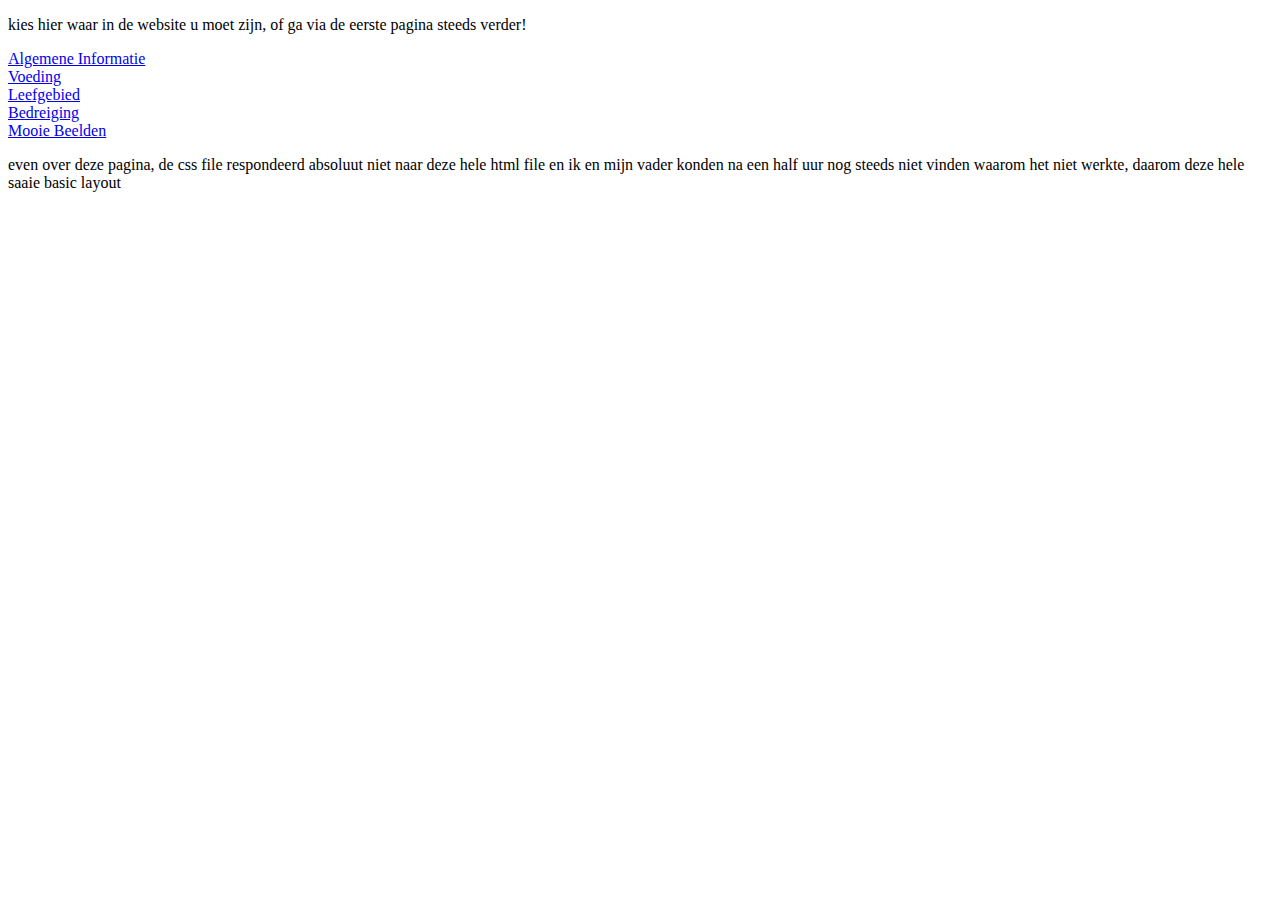
<file: index.html>
<!DOCTYPE html>
<html>

    <head>
        <title>tijgers</title>
    </head>
<body>
    <main>
        <p>kies hier waar in de website u moet zijn, of ga via de eerste pagina steeds verder!</p>
        <div class="index">
            <div class="link-containers">
        <a href="algemeneinfo.html">    Algemene Informatie</a>
            </div>

            <div class="link-containers">
        <a href="voeding.html">         Voeding</a>
            </div>
           
            <div class="link-containers">
        <a href="leefgebied.html">      Leefgebied</a>
            </div>

            <div class="link-containers">
        <a href="bedreiging.html">      Bedreiging</a>
            </div>

            <div class="link-containers">
        <a href="mooiebeelden.html">    Mooie Beelden</a>
            </div>
        </div>

        <p class="voorbeeldfout">even over deze pagina, de css file respondeerd absoluut niet naar deze hele html file en ik en mijn vader konden na een half uur nog steeds niet vinden waarom het niet werkte, daarom deze hele saaie basic layout</p>
    </main>
  </body>

</html>
</file>
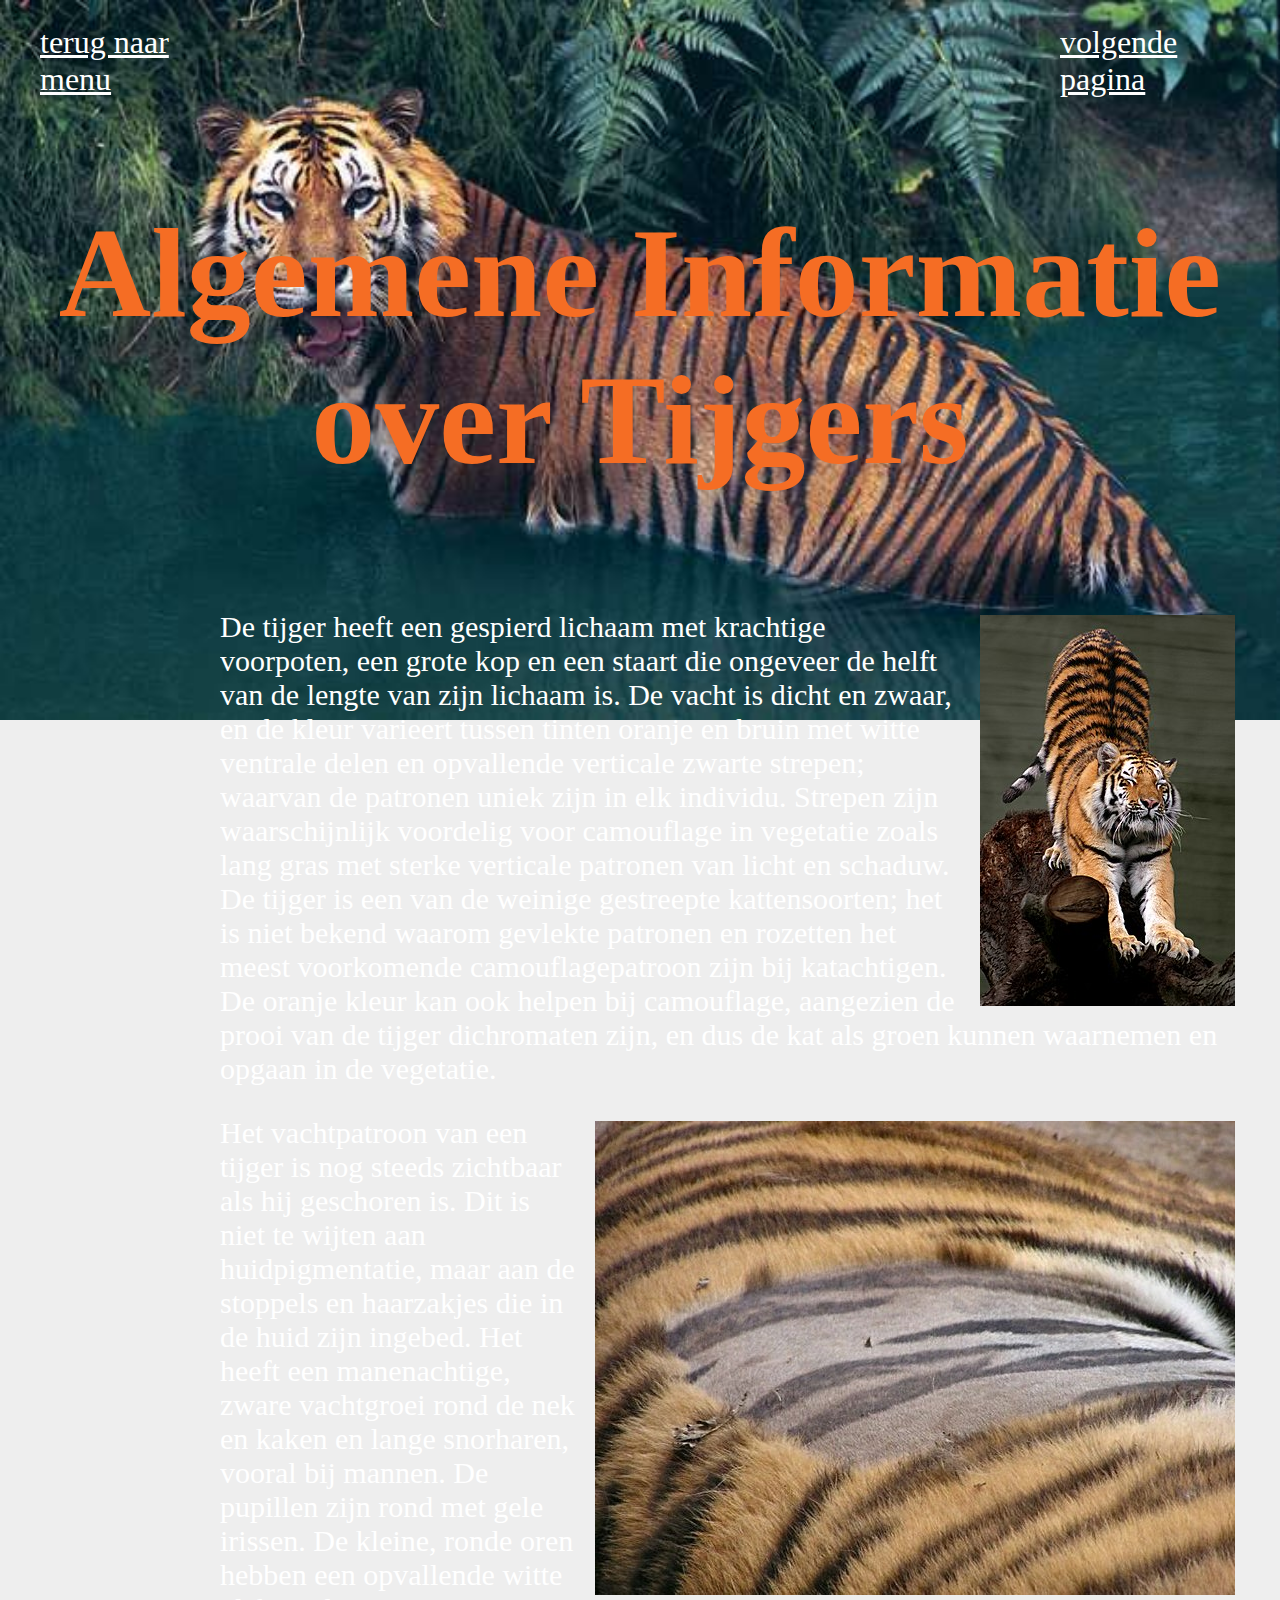
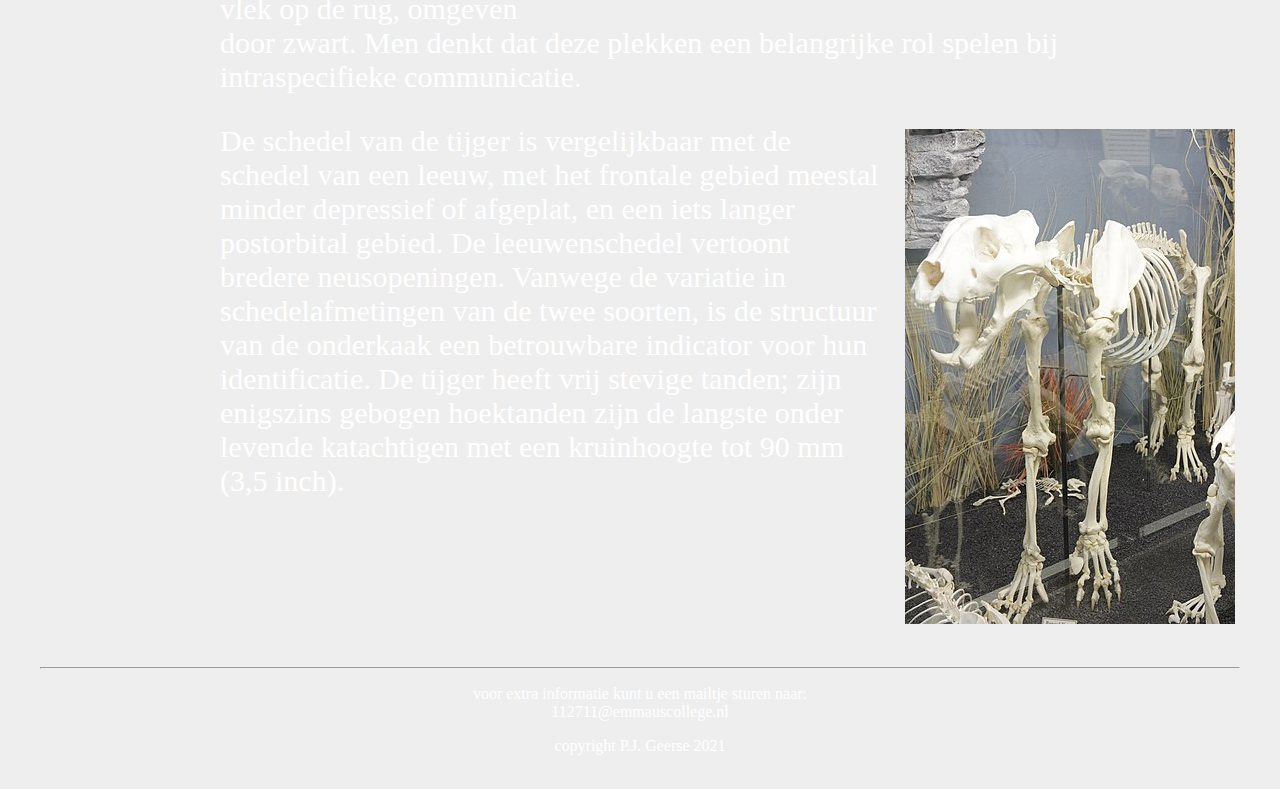
<file: algemeneinfo.html>
<html>

    <head>
        <link rel="stylesheet" href="style.css">
        <title>Tijgers</title>
      
    </head>
    
    <body> 
        
        <main>
            
            <p><a href="index.html" class="terug">terug naar menu</a><a href="voeding.html" class="verder">volgende pagina</a></p>
            <header>
                <h1 id="hoofdtitel" class="belangrijk">Algemene Informatie over Tijgers</h1>
            </header>
            <div class="inhoudmenu">
                
            
            <article class="inhoud">
                <p><img class="foto1" src="afbeeldingen/gespierdetijger.jpg">
                    De tijger heeft een gespierd lichaam met krachtige voorpoten, een grote kop en een staart die ongeveer de helft van de lengte van zijn lichaam is.
                     De vacht is dicht en zwaar, en de kleur varieert tussen tinten oranje en bruin met witte ventrale delen en opvallende verticale zwarte strepen;
                      waarvan de patronen uniek zijn in elk individu. Strepen zijn waarschijnlijk voordelig voor camouflage in vegetatie zoals lang gras met sterke
                       verticale patronen van licht en schaduw. De tijger is een van de weinige gestreepte kattensoorten; het is niet bekend waarom gevlekte patronen
                        en rozetten het meest voorkomende camouflagepatroon zijn bij katachtigen. De oranje kleur kan ook helpen bij camouflage, aangezien de prooi
                         van de tijger dichromaten zijn, en dus de kat als groen kunnen waarnemen en opgaan in de vegetatie.

                   
                    
                   
                </p>
                <p><img  src="/afbeeldingen/geschorentijger.jpg" class="foto1">
                    Het vachtpatroon van een tijger is nog steeds zichtbaar als hij geschoren is. Dit is niet te wijten aan huidpigmentatie, maar aan de stoppels en
                    haarzakjes die in de huid zijn ingebed. Het heeft een manenachtige, zware vachtgroei rond de nek en kaken en lange snorharen, vooral bij mannen.
                     De pupillen zijn rond met gele irissen. De kleine, ronde oren hebben een opvallende witte vlek op de rug, omgeven door zwart. Men denkt dat deze
                      plekken een belangrijke rol spelen bij intraspecifieke communicatie.
                </p>
                <p><img  src="/afbeeldingen/skelet.jpg" class="foto1">
                    De schedel van de tijger is vergelijkbaar met de schedel van een leeuw, met het frontale gebied meestal minder depressief of afgeplat, en een iets
                     langer postorbital gebied. De leeuwenschedel vertoont bredere neusopeningen. Vanwege de variatie in schedelafmetingen van de twee soorten, is de
                      structuur van de onderkaak een betrouwbare indicator voor hun identificatie. De tijger heeft vrij stevige tanden; zijn enigszins gebogen hoektanden
                       zijn de langste onder levende katachtigen met een kruinhoogte tot 90 mm (3,5 inch).   
                </p>
                
            </article>
            </div>
            <footer>
                <hr/>
                <p>voor extra informatie kunt u een mailtje sturen naar: <br> 112711@emmauscollege.nl</p>
                <p class="smalltext">copyright P.J. Geerse 2021</p>
            </footer>
        
            
        </main>
    
    </body>

</html>
</file>
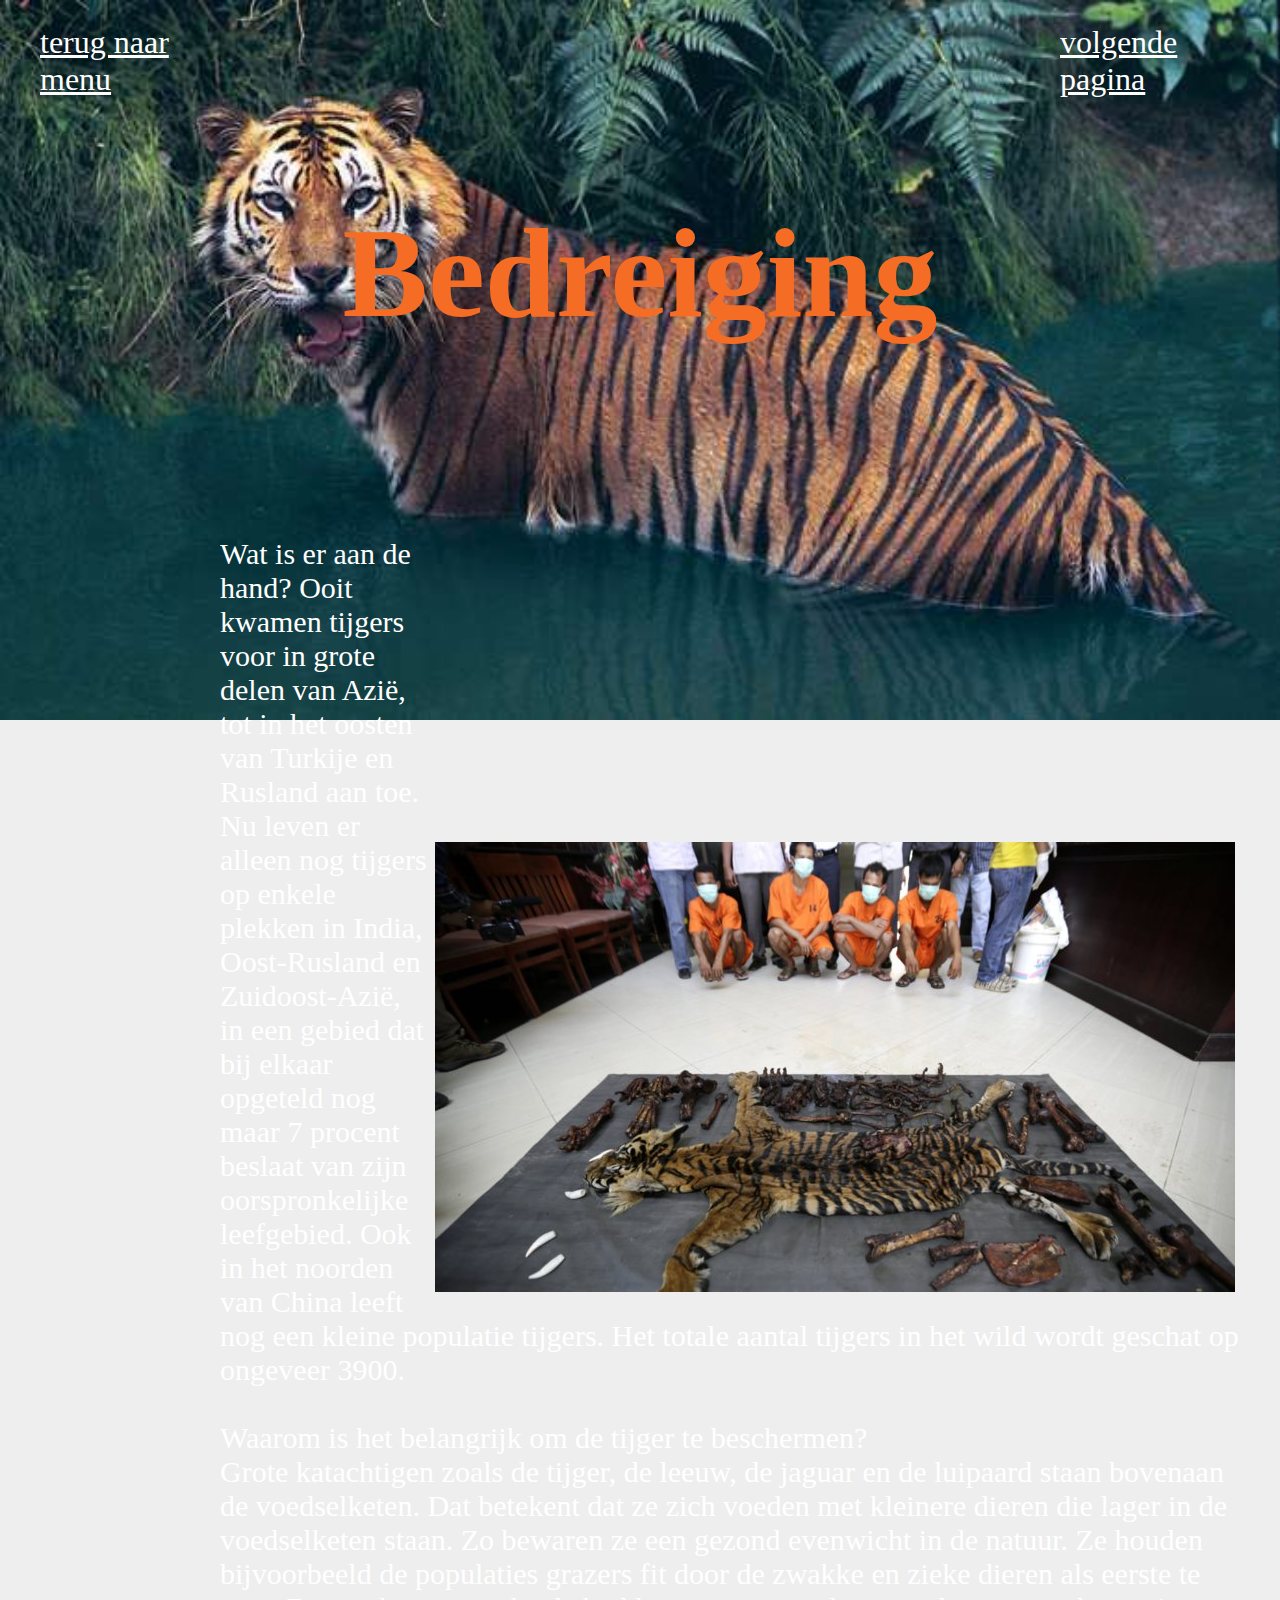
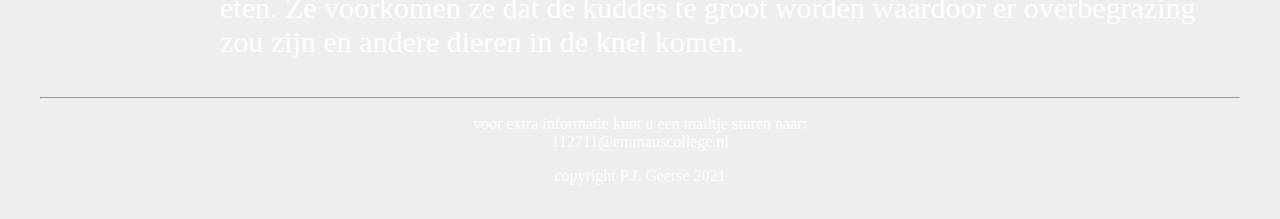
<file: bedreiging.html>
<!DOCTYPE html>

<html>

    <head>
        <link rel="stylesheet" href="style.css" />
        <title>bedreiging</title>
        <meta charset="utf-8" />
    </head>
    
    <body>
        <main>
            <p><a href="index.html" class="terug">terug naar menu</a><a href="mooiebeelden.html" class="verder">volgende pagina</a></p>
            <header>
                <h1>Bedreiging</h1>
                <br>
            </header>
            <div class="inhoudmenu">
                
            
            
            <article class="inhoud">
                <p><img  src="afbeeldingen/tijgerstropen.jpg" class="foto2">
                    Wat is er aan de hand?
                    Ooit kwamen tijgers voor in grote delen van Azië, tot in het oosten van Turkije en Rusland aan toe. 
                    Nu leven er alleen nog tijgers op enkele plekken in India, Oost-Rusland en Zuidoost-Azië, in een gebied dat bij elkaar opgeteld nog maar 7 procent beslaat van zijn oorspronkelijke leefgebied. 
                    Ook in het noorden van China leeft nog een kleine populatie tijgers. 
                    Het totale aantal tijgers in het wild wordt geschat op ongeveer 3900.<br> <br>
                    
                    Waarom is het belangrijk om de tijger te beschermen? <br>
                    Grote katachtigen zoals de tijger, de leeuw, de jaguar en de luipaard staan bovenaan de voedselketen. Dat betekent dat ze zich voeden met kleinere dieren die lager in de voedselketen staan. Zo bewaren ze een gezond evenwicht in de natuur. Ze houden bijvoorbeeld de populaties grazers fit door de zwakke en zieke dieren als eerste te eten. Ze voorkomen ze dat de kuddes te groot worden waardoor er overbegrazing zou zijn en andere dieren in de knel komen.</p>
            </article>
        </div>
        <footer>
            <hr/>
            <p>voor extra informatie kunt u een mailtje sturen naar: <br> 112711@emmauscollege.nl</p>
            <p class="smalltext">copyright P.J. Geerse 2021</p>
        </footer>
        
        </main>
    
    </body>

</html>
</file>
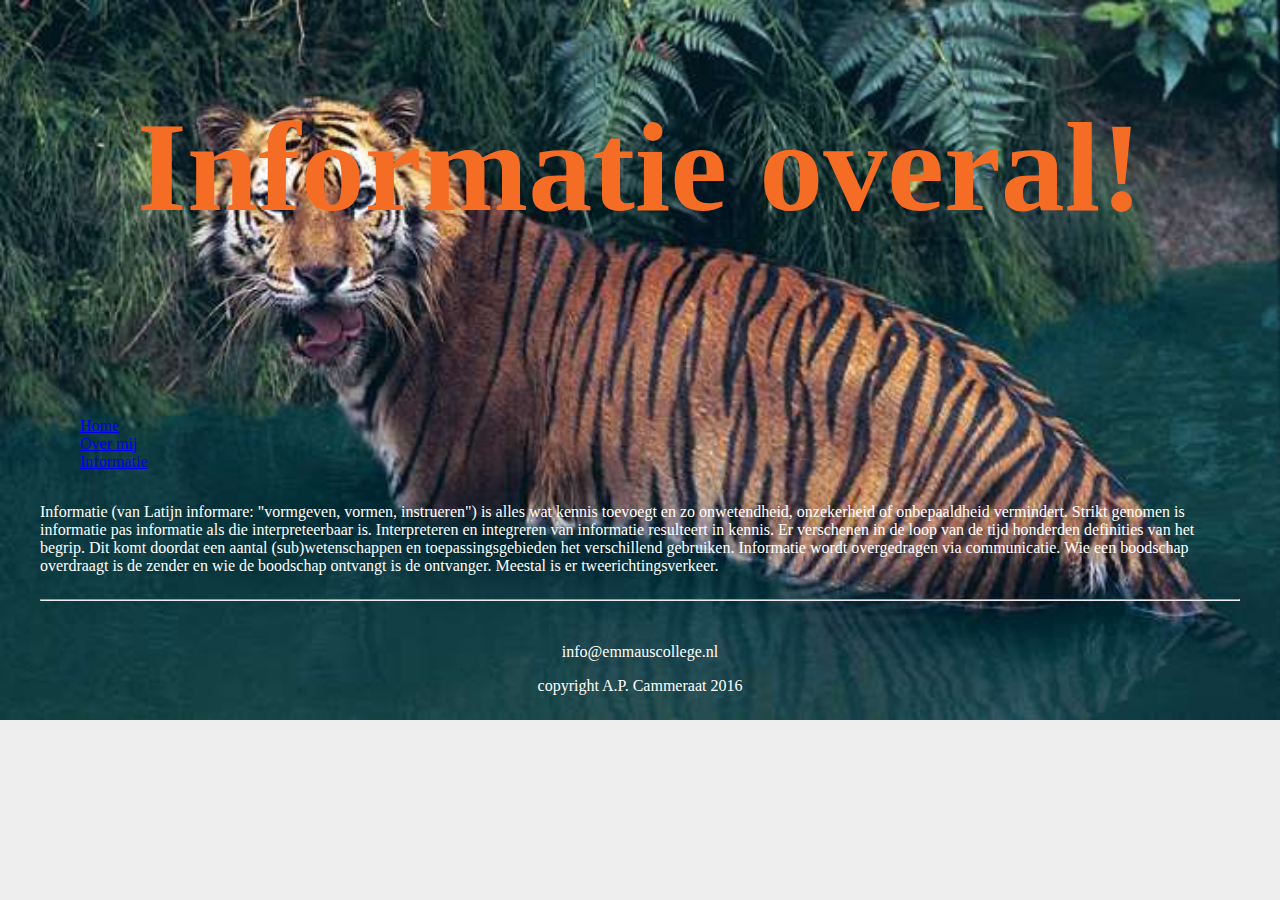
<file: info.html>
<!DOCTYPE html>

<html>

    <head>
        <link rel="stylesheet" href="style.css">
        <title>Dit is een eenvoudige website</title>
    </head>
    
    <body>
        <main>
            <header>
                <h1>Informatie overal!</h1>
                <br>
            </header>
            
            <nav>
                <ul>
                    <li><a href="index.html">Home</a></li>
                    <li><a href="overmij.html">Over mij</a></li>
                    <li><a class="active" href="info.html">Informatie</a></li>
                </ul>
            </nav>
            
            
            <article>
                <p>Informatie (van Latijn informare: "vormgeven, vormen, instrueren") is alles wat kennis toevoegt en zo onwetendheid, onzekerheid of onbepaaldheid vermindert. Strikt genomen is informatie pas informatie als die interpreteerbaar is. Interpreteren en integreren van informatie resulteert in kennis. Er verschenen in de loop van de tijd honderden definities van het begrip. Dit komt doordat een aantal (sub)wetenschappen en toepassingsgebieden het verschillend gebruiken. Informatie wordt overgedragen via communicatie. Wie een boodschap overdraagt is de zender en wie de boodschap ontvangt is de ontvanger. Meestal is er tweerichtingsverkeer.</p>
            </article>
        
            <footer>
                <hr/>
                <br>
                <p>info@emmauscollege.nl</p>
                <p class="smalltext">copyright A.P. Cammeraat 2016</p>
                <br>
            </footer>
        
        </main>
    
    </body>

</html>
</file>
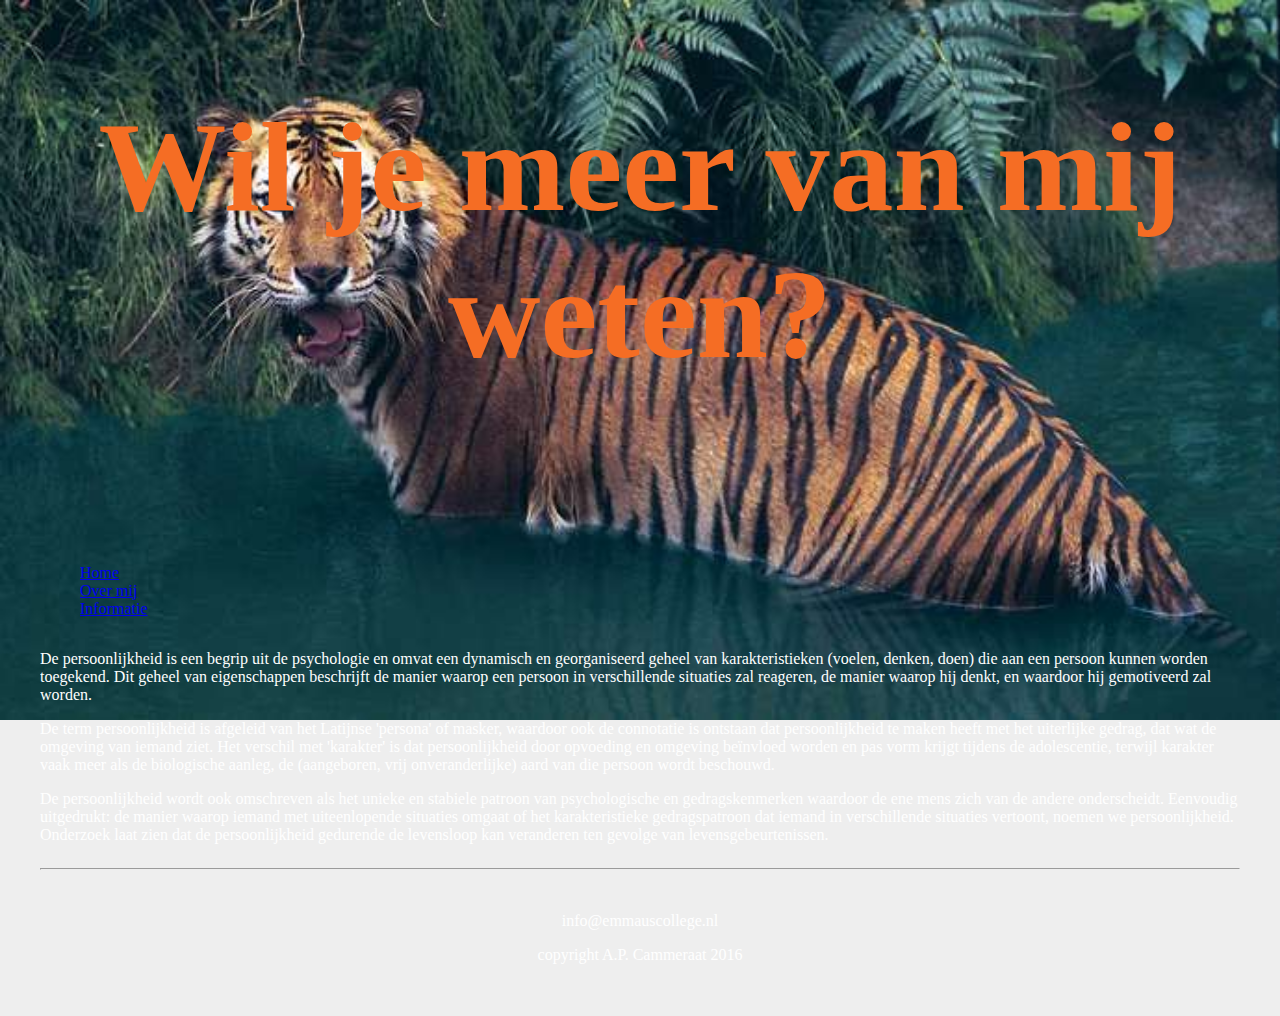
<file: overmij.html>
<!DOCTYPE html>

<html>

    <head>
        <link rel="stylesheet" href="style.css" />
        <title>Informatie over mij</title>
        <meta charset="utf-8" />
    </head>
    
    <body>
        <main>
            <header>
                <h1>Wil je meer van mij weten?</h1>
                <br>
            </header>
            
            <nav>
                <ul>
                    <li><a href="index.html">Home</a></li>
                    <li><a class="active" href="overmij.html">Over mij</a></li>
                    <li><a href="info.html">Informatie</a></li>
                </ul>
            </nav>
            
            
            <article>
                <p>De persoonlijkheid is een begrip uit de psychologie en omvat een dynamisch en georganiseerd geheel van karakteristieken (voelen, denken, doen) die aan een persoon kunnen worden toegekend. Dit geheel van eigenschappen beschrijft de manier waarop een persoon in verschillende situaties zal reageren, de manier waarop hij denkt, en waardoor hij gemotiveerd zal worden.</p>
                <p>De term persoonlijkheid is afgeleid van het Latijnse 'persona' of masker, waardoor ook de connotatie is ontstaan dat persoonlijkheid te maken heeft met het uiterlijke gedrag, dat wat de omgeving van iemand ziet. Het verschil met 'karakter' is dat persoonlijkheid door opvoeding en omgeving beïnvloed worden en pas vorm krijgt tijdens de adolescentie, terwijl karakter vaak meer als de biologische aanleg, de (aangeboren, vrij onveranderlijke) aard van die persoon wordt beschouwd.</p>
                <p>De persoonlijkheid wordt ook omschreven als het unieke en stabiele patroon van psychologische en gedragskenmerken waardoor de ene mens zich van de andere onderscheidt. Eenvoudig uitgedrukt: de manier waarop iemand met uiteenlopende situaties omgaat of het karakteristieke gedragspatroon dat iemand in verschillende situaties vertoont, noemen we persoonlijkheid. Onderzoek laat zien dat de persoonlijkheid gedurende de levensloop kan veranderen ten gevolge van levensgebeurtenissen.</p>
            </article>
        
            <footer>
                <hr/>
                <br>
                <p>info@emmauscollege.nl</p>
                <p class="smalltext">copyright A.P. Cammeraat 2016</p>
                <br>
            </footer>
        
        </main>
    
    </body>

</html>
</file>
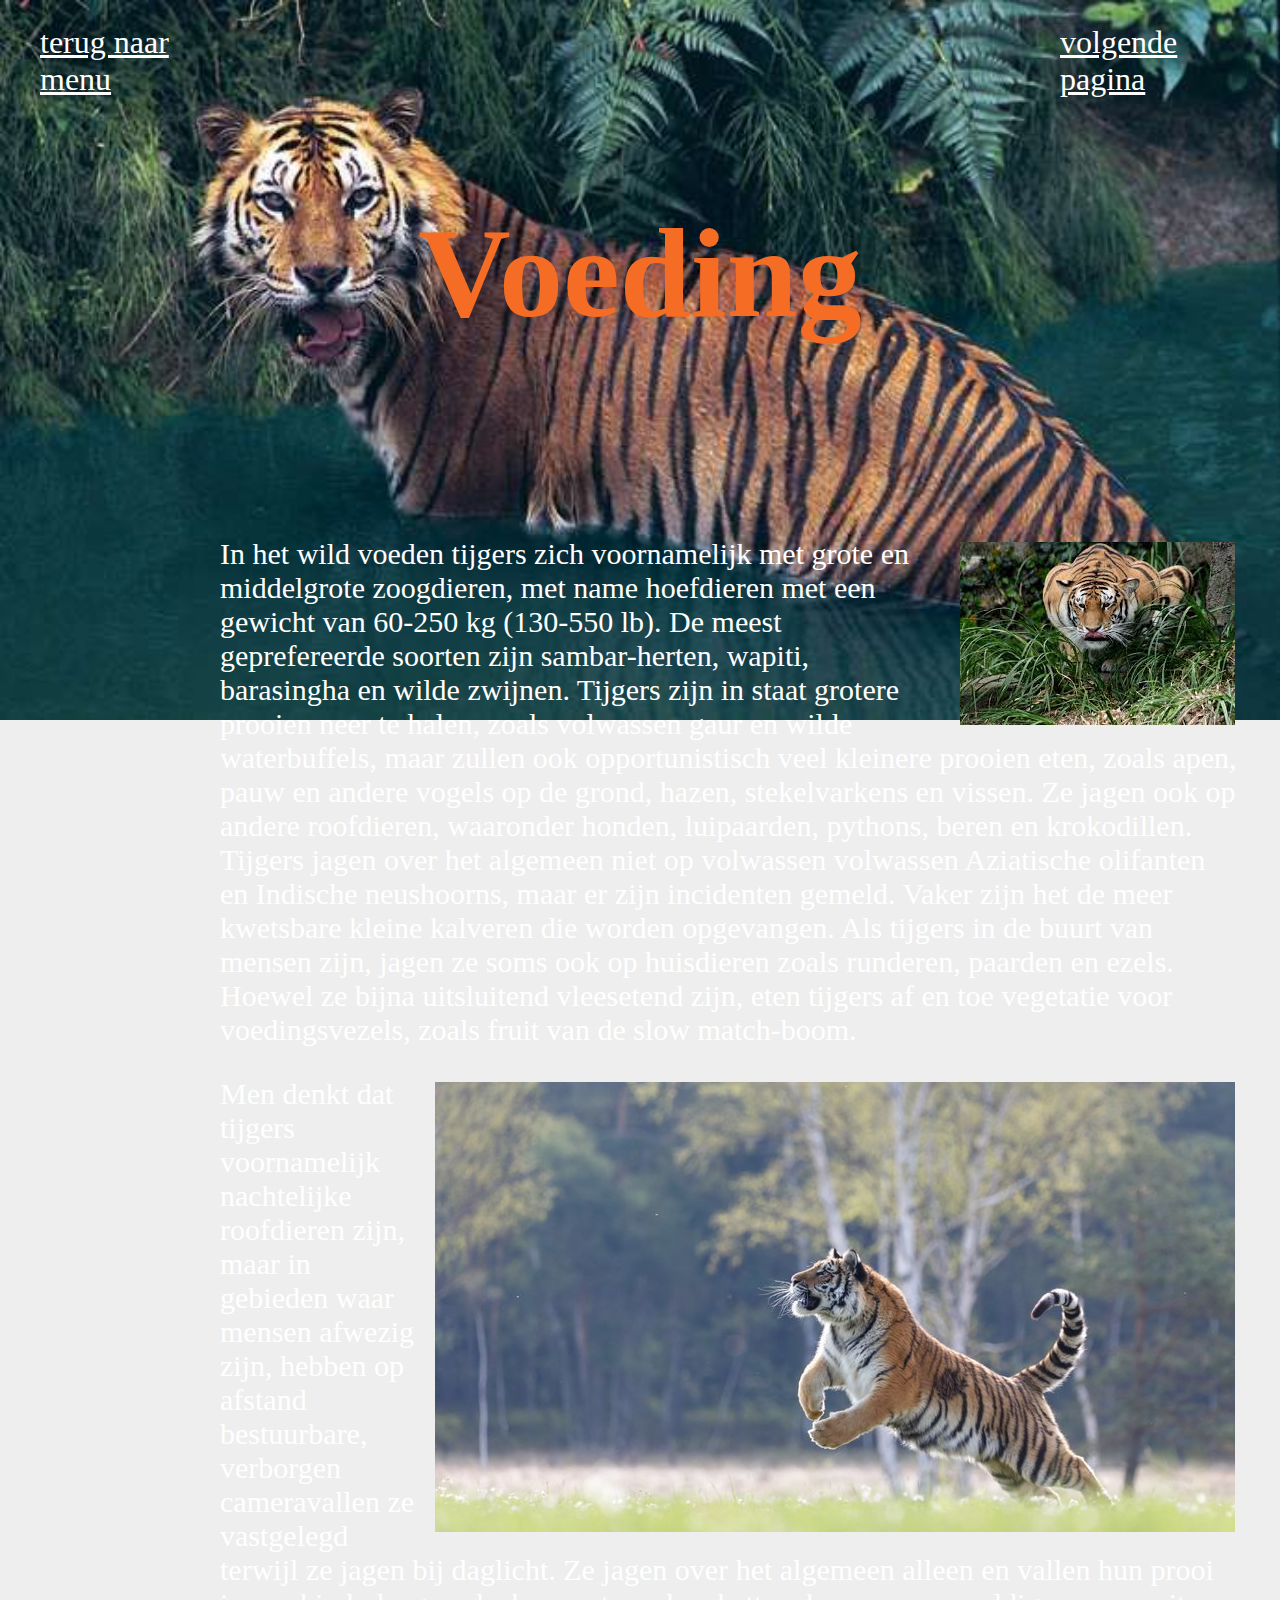
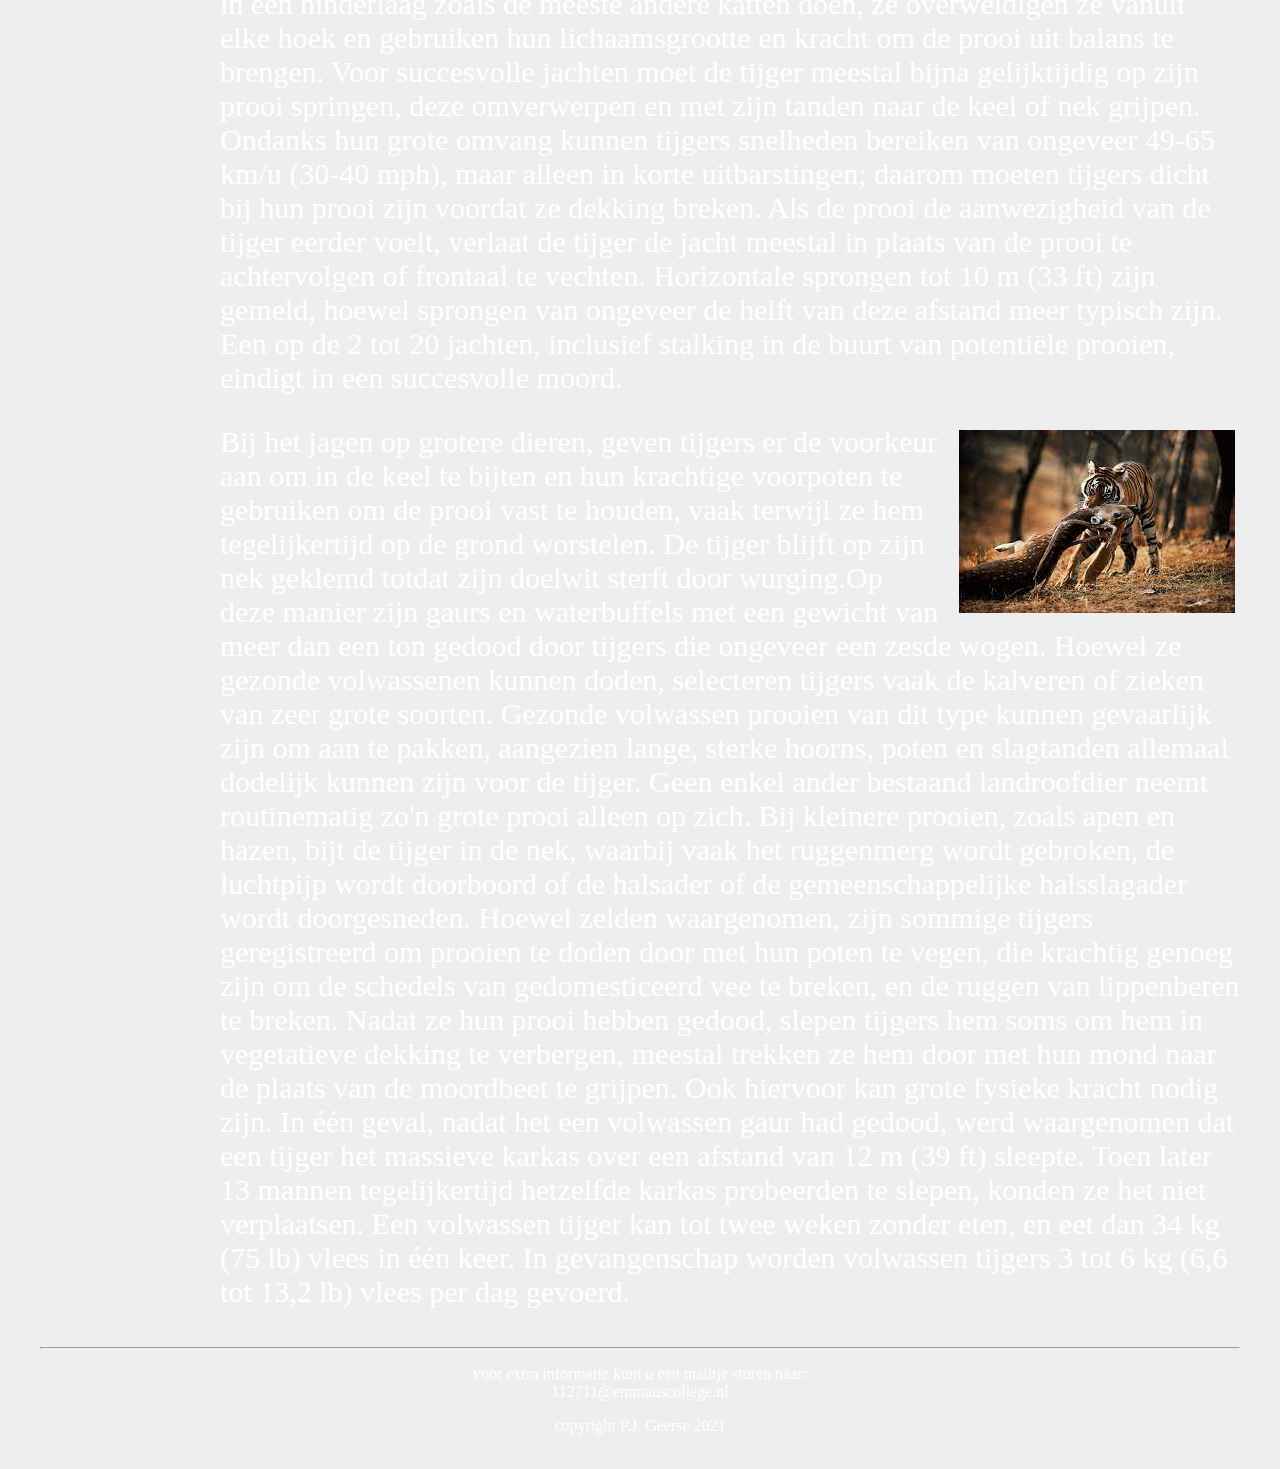
<file: voeding.html>
<!DOCTYPE html>

<html>

    <head>
        <link rel="stylesheet" href="style.css">
        <title>Voeding</title>
    </head>
    
    <body>
        <main>
            <p><a href="index.html" class="terug">terug naar menu</a><a href="leefgebied.html" class="verder">volgende pagina</a></p>
            <header>
                <h1>Voeding</h1>
                <br>
            </header>
            
            <div class="inhoudmenu">
            <article class="inhoud">
                <p><img  src="/afbeeldingen/tijgerhunt1.jpg" class="foto1">
                    In het wild voeden tijgers zich voornamelijk met grote en middelgrote zoogdieren, met name hoefdieren met een gewicht van 60-250 kg (130-550 lb). 
                    De meest geprefereerde soorten zijn sambar-herten, wapiti, barasingha en wilde zwijnen. Tijgers zijn in staat grotere prooien neer te halen, zoals
                     volwassen gaur en wilde waterbuffels, maar zullen ook opportunistisch veel kleinere prooien eten, zoals apen, pauw en andere vogels op de grond,
                      hazen, stekelvarkens en vissen. Ze jagen ook op andere roofdieren, waaronder honden, luipaarden, pythons, beren en krokodillen. Tijgers
                       jagen over het algemeen niet op volwassen volwassen Aziatische olifanten en Indische neushoorns, maar er zijn incidenten gemeld. Vaker zijn het
                        de meer kwetsbare kleine kalveren die worden opgevangen. Als tijgers in de buurt van mensen zijn, jagen ze soms ook op huisdieren zoals runderen,
                     paarden en ezels. Hoewel ze bijna uitsluitend vleesetend zijn, eten tijgers af en toe vegetatie voor voedingsvezels, zoals fruit van de slow match-boom.
                </p>
                <p><img  src="afbeeldingen/tijgerhunt2.jpg" class="foto1">
                    Men denkt dat tijgers voornamelijk nachtelijke roofdieren zijn, maar in gebieden waar mensen afwezig zijn, hebben op afstand bestuurbare, verborgen 
                    cameravallen ze vastgelegd terwijl ze jagen bij daglicht. Ze jagen over het algemeen alleen en vallen hun prooi in een hinderlaag zoals de meeste andere
                     katten doen, ze overweldigen ze vanuit elke hoek en gebruiken hun lichaamsgrootte en kracht om de prooi uit balans te brengen. Voor succesvolle jachten moet 
                     de tijger meestal bijna gelijktijdig op zijn prooi springen, deze omverwerpen en met zijn tanden naar de keel of nek grijpen. Ondanks hun grote omvang 
                     kunnen tijgers snelheden bereiken van ongeveer 49-65 km/u (30-40 mph), maar alleen in korte uitbarstingen; daarom moeten tijgers dicht bij hun prooi zijn voordat 
                     ze dekking breken. Als de prooi de aanwezigheid van de tijger eerder voelt, verlaat de tijger de jacht meestal in plaats van de prooi te achtervolgen of frontaal
                      te vechten. Horizontale sprongen tot 10 m (33 ft) zijn gemeld, hoewel sprongen van ongeveer de helft van deze afstand meer typisch zijn. Een op de 2 tot 20 jachten,
                       inclusief stalking in de buurt van potentiële prooien, eindigt in een succesvolle moord.
                </p>
                <p><img  src="afbeeldingen/tijgerhunt3.jpg" class="foto1" class="groter">
                    Bij het jagen op grotere dieren, geven tijgers er de voorkeur aan om in de keel te bijten en hun krachtige voorpoten te gebruiken om de prooi vast te houden, vaak 
                    terwijl ze hem tegelijkertijd op de grond worstelen. De tijger blijft op zijn nek geklemd totdat zijn doelwit sterft door wurging.Op deze manier zijn gaurs en
                     waterbuffels met een gewicht van meer dan een ton gedood door tijgers die ongeveer een zesde wogen. Hoewel ze gezonde volwassenen kunnen doden, selecteren tijgers 
                     vaak de kalveren of zieken van zeer grote soorten. Gezonde volwassen prooien van dit type kunnen gevaarlijk zijn om aan te pakken, aangezien lange, sterke hoorns, 
                     poten en slagtanden allemaal dodelijk kunnen zijn voor de tijger. Geen enkel ander bestaand landroofdier neemt routinematig zo'n grote prooi alleen op zich.

                    Bij kleinere prooien, zoals apen en hazen, bijt de tijger in de nek, waarbij vaak het ruggenmerg wordt gebroken, de luchtpijp wordt doorboord of de halsader of de 
                    gemeenschappelijke halsslagader wordt doorgesneden. Hoewel zelden waargenomen, zijn sommige tijgers geregistreerd om prooien te doden door met hun poten te vegen,
                     die krachtig genoeg zijn om de schedels van gedomesticeerd vee te breken,  en de ruggen van lippenberen te breken.

                    Nadat ze hun prooi hebben gedood, slepen tijgers hem soms om hem in vegetatieve dekking te verbergen, meestal trekken ze hem door met hun mond naar de plaats van de
                     moordbeet te grijpen. Ook hiervoor kan grote fysieke kracht nodig zijn. In één geval, nadat het een volwassen gaur had gedood, werd waargenomen dat een tijger het
                      massieve karkas over een afstand van 12 m (39 ft) sleepte. Toen later 13 mannen tegelijkertijd hetzelfde karkas probeerden te slepen, konden ze het niet verplaatsen.
                       Een volwassen tijger kan tot twee weken zonder eten, en eet dan 34 kg (75 lb) vlees in één keer. In gevangenschap worden volwassen tijgers 3 tot 6 kg (6,6 tot 13,2 lb) vlees per dag gevoerd.
                </p>
                
            </article>
        </div>
        <footer>
            <hr/>
            <p>voor extra informatie kunt u een mailtje sturen naar: <br> 112711@emmauscollege.nl</p>
            <p class="smalltext">copyright P.J. Geerse 2021</p>
        </footer>
        
        </main>
    
    </body>

</html>
</file>
<file: style.css>
/* Basisinstellingen */
* {
    overflow:       hidden; /* zorgt ervoor dat boxen de hoogte hebben van wat erin zit */ 
    box-sizing:     content-box;
    
}

/*hierin alle code voor de eerste openingspagina*/

.index {
    margin:         0;
  height:           100vh;
  display:          grid;
  grid-template-columns: repeat(3, 1fr);
  grid-template-rows: 1fr;
}

.link-containers {
    display:        flex;
    flex-direction: column;
    justify-content:center;
    align-items:    center;
    height:         100%;
    position:       relative;
    z-index:        0;
}

.voorbeeldfout {
    font-size:      100px;
    color:          chartreuse;
    /*zoals u ziet word dit niet toegepast op de openingspagine. de 2 stukken hierboven, .index en .link-containers doen 
    het dus ook niet. deze samen met nog wat extras dat nu toch niet nodig is zouden moeten zorgen voor 5 grote kolommen
    die elk met evt een hover animatie de paginas zouden laten zien. */
}

/* Basislayout */

html, body {
    overflow:       visible;
    padding:        0;
    background-color:#EEEEEE;  
    
    color:          #ffffff;
    font:           Verdana, Arial, Sans-Serif;
    /*alle achtergrondinstellingen*/
    background-image:       url(/afbeeldingen/tiger-3.jpg);
    background-repeat:      no-repeat;    
    background-size:        100%;
    background-attachment:  fixed;
    
}


main {
    margin:         0 auto;
    width:          1200px;
    position:       relative;
}


article {
    text-align:     left;
}


header {
    color:          rgb(245, 109, 36);
    text-align:     center;
    font-size:      4em;
}


footer {
    text-align:     center;
    padding-bottom: 10px;
    position:       relative;

}


/* specifieke stijlen */

img.foto1 {
    float:          right;
    margin:         5px;
    padding-left:   15px;
}

   img.groter{
       size: 200px;
   }
    
   img.foto2 {
       float:       right;
       margin:      5px;
       padding-top: 300px;
   }

.smalltext {
    font-size:      1em;
}

.mooi1{
    width: 400px;
}

.mooi2{
    width: 400px;
}

.mooi3{
    width: 400px
}

.mooi4{
    width: 400px;
}

/* inhoud en menu */

.terug {
    display:        block;
    float:          left;
    color:          white;
    font-size:      xx-large;
    width:          180px;

}
.verder {
    display:        block;
    float:          right;
    color:          white;
    font-size:      xx-large;
    width:          180px;

}


.inhoud {
float:              left;
 margin-left:       15%;
 width:             85%;
 
 font-family:       'Trebuchet MS';
 color:             rgb(255, 255, 255);
 font-size:         30px;
}
</file>
